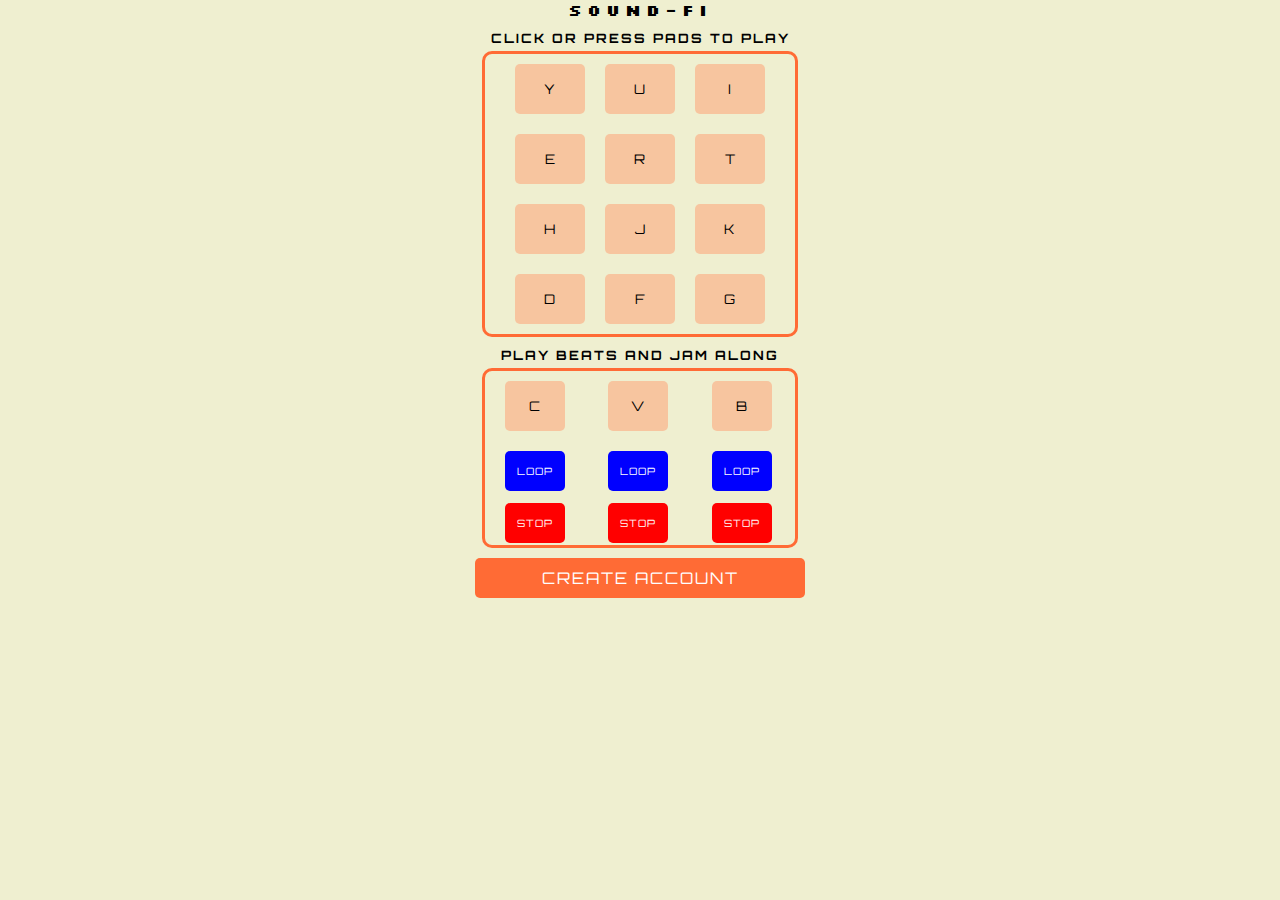
<file: index.html>
<!DOCTYPE html>
<html lang="en">
  <head>
    <meta charset="UTF-8">
    <meta name="viewport" content="width=device-width, initial-scale=1.0">
    <link rel="preconnect" href="https://fonts.googleapis.com">
    <link rel="preconnect" href="https://fonts.gstatic.com" crossorigin>
    <link rel="icon" type="image/x-icon" href="assets/images/favicon-16x16.png">
    <link href="https://fonts.googleapis.com/css2?family=Orbitron&family=Silkscreen&display=swap" rel="stylesheet">
    <link rel="stylesheet" href="assets/css/style.css">
    <title>Sound-Fi</title> 
</head>
  <body>
  <div class="audio">
    <!--audio elements hidden from page-->
    <!--kick child 1-->
    <audio id="kick">
        <source src="assets/audio/kick1.ogg" type="audio/ogg">
        <source src="assets/audio/kick1.mp3" type="audio/mpeg">
        Your browser does not support the audio element.
    </audio>
    <!--snare1 child2 -->
    <audio id="snare">
        <source src="assets/audio/snare1.ogg" type="audio/ogg">
        <source src="assets/audio/snare1.mp3" type="audio/mpeg">
    </audio>
    <!--snare2 child 3-->
    <audio id="snare2">
        <source src="assets/audio/snare2.ogg" type="audio/ogg">
        <source src="assets/audio/snare2.mp3" type="audio/mpeg">
    </audio>
    <!--hh1 child 4-->
    <audio id="hh1">
        <source src="assets/audio/hh1.ogg" type="audio/ogg">
        <source src="assets/audio/hh1.mp3" type="audio/mpeg">
    </audio>
    <!--hh2 child 5-->
    <audio id="hh2">
        <source src="assets/audio/hh2.ogg" type="audio/ogg">
        <source src="assets/audio/hh2.mp3" type="audio/mpeg">
    </audio>
    <!--cymbol child 6-->
    <audio id="cymbol">
        <source src="assets/audio/cymbol.ogg" type="audio/ogg">
        <source src="assets/audio/cymbol.mp3" type="audio/mpeg">
    </audio>
    <!--vynil crackle child 7-->
    <audio id="vynil">
        <source src="assets/audio/vynil-crackle.ogg" type="audio/ogg">
        <source src="assets/audio/vynil-crackle.mp3" type="audio/mpeg">
    </audio>
    <!--bleep1 child 8-->
    <audio id="bleep1">
        <source src="assets/audio/bleep1.ogg" type="audio/ogg">
        <source src="assets/audio/bleep1.mp3" type="audio/mpeg">
    </audio>
    <!--bleep2 child 9-->
    <audio id="bleep2">
        <source src="assets/audio/bleep2.ogg" type="audio/ogg">
        <source src="assets/audio/bleep2.mp3" type="audio/mpeg">
    </audio>
    <!--keys1 child 10-->
    <audio id="keys1">
        <source src="assets/audio/keys1.ogg" type="audio/ogg">
        <source src="assets/audio/keys1.mp3" type="audio/mpeg">
    </audio>
    <!--keys2 child 11-->
    <audio id="keys2">
        <source src="assets/audio/keys2.ogg" type="audio/ogg">
        <source src="assets/audio/keys2.mp3" type="audio/mpeg">
    </audio>
    <!--keys3 child 12-->
    <audio id="keys3">
        <source src="assets/audio/keys3.ogg" type="audio/ogg">
        <source src="assets/audio/keys3.mp3" type="audio/mpeg">
    </audio>
    <!--loop1 child 13-->
    <audio id="dr1" class="drum-loop" controls loop>
        <source src="assets/audio/loop1.ogg" type="audio/ogg">
        <source src="assets/audio/loop1.mp3" type="audio/mpeg">
    </audio>
    <!--loop2 child 14-->
    <audio id="dr2">
        <source src="assets/audio/loop2.ogg" type="audio/ogg">
        <source src="assets/audio/loop2.mp3" type="audio/mpeg">
    </audio>
    <!--loop3 child 15-->
    <audio id="dr3">
        <source src="assets/audio/loop3.ogg" type="audio/ogg">
        <source src="assets/audio/loop4.mp3" type="audio/mpeg">
    </audio>
    <!---audio end-->
</div>
    <header>
        <div class="header">
            <h1>Sound-Fi</h1>
        </div>    
        <h3>Click or Press Pads to play</h3>
    </header>
    <!--user interface-->
    <section id="user-view">
        <div class="main">
            <!--soundboard-container-->
            <div class="sound-board">
                <!--row container 4-->
                <div class="row">
                    <button id="btn-10" class="sound-btn">Y</button>
                    <button id="btn-11" class="sound-btn">U</button>
                    <button id="btn-12" class="sound-btn">I</button>
                </div>
                <!--row container 3-->
                <div class="row">
                    <button id="btn-7" class="sound-btn">E</button>
                    <button id="btn-8" class="sound-btn">R</button>
                    <button id="btn-9" class="sound-btn">T</button>
                </div>
                <!--row container 2-->
                <div class="row">
                    <button id="btn-4" class="sound-btn">H</button>
                    <button id="btn-5" class="sound-btn">J</button>
                    <button id="btn-6" class="sound-btn">K</button>
                </div>
                <!--row container 1-->
                <div class="row">
                    <button id="btn-1" class="sound-btn" type="button">D</button>
                    <button id="btn-2" class="sound-btn" type="button">F</button>
                    <button id="btn-3" class="sound-btn" type="button">G</button>
                </div>
            </div>
            <!--sound-board end-->
            <!--loop soundboard-container-->
            <h3>Play Beats and Jam along</h3>
            <div class="sound-board" id="sound-board2">
                <!--Drums backing track container -->
                <div class="row">
                    <div id="dr1-group">
                        <button id="dr-bt-1" class="dr" type="button">C</button>
                        <button id="dr-lp-1" class ="dr-lp" type="button">loop</button> <!--loop on of for dr1 -->
                        <button id="dr-stop-1" class="dr-stop" type="button">stop</button> <!--stop for dr1-->
                    </div> 
                    <div id="dr2-group">   
                        <button id="dr-bt-2" class="dr">V</button>
                        <button id="dr-lp-2" class="dr-lp" type="button">loop</button>
                        <button id="dr-stop-2" class="dr-stop" type="button">stop</button>
                    </div>  
                    <div id="dr3-group">
                        <button id="dr-bt-3" class="dr">B</button>
                        <button id="dr-lp-3" class="dr-lp" type="button">Loop</button>
                        <button id="dr-stop-3" class="dr-stop" type="button">stop</button>
                    </div>
                        
                </div>
            </div>
            <!--loop sound-board end-->
                <a id="nav" href="form.html">CREATE ACCOUNT</a>            
        </div>
        <!--main end-->
    </section>
 
    <script src="assets/js/script.js"></script>
  </body>
</html>
</file>
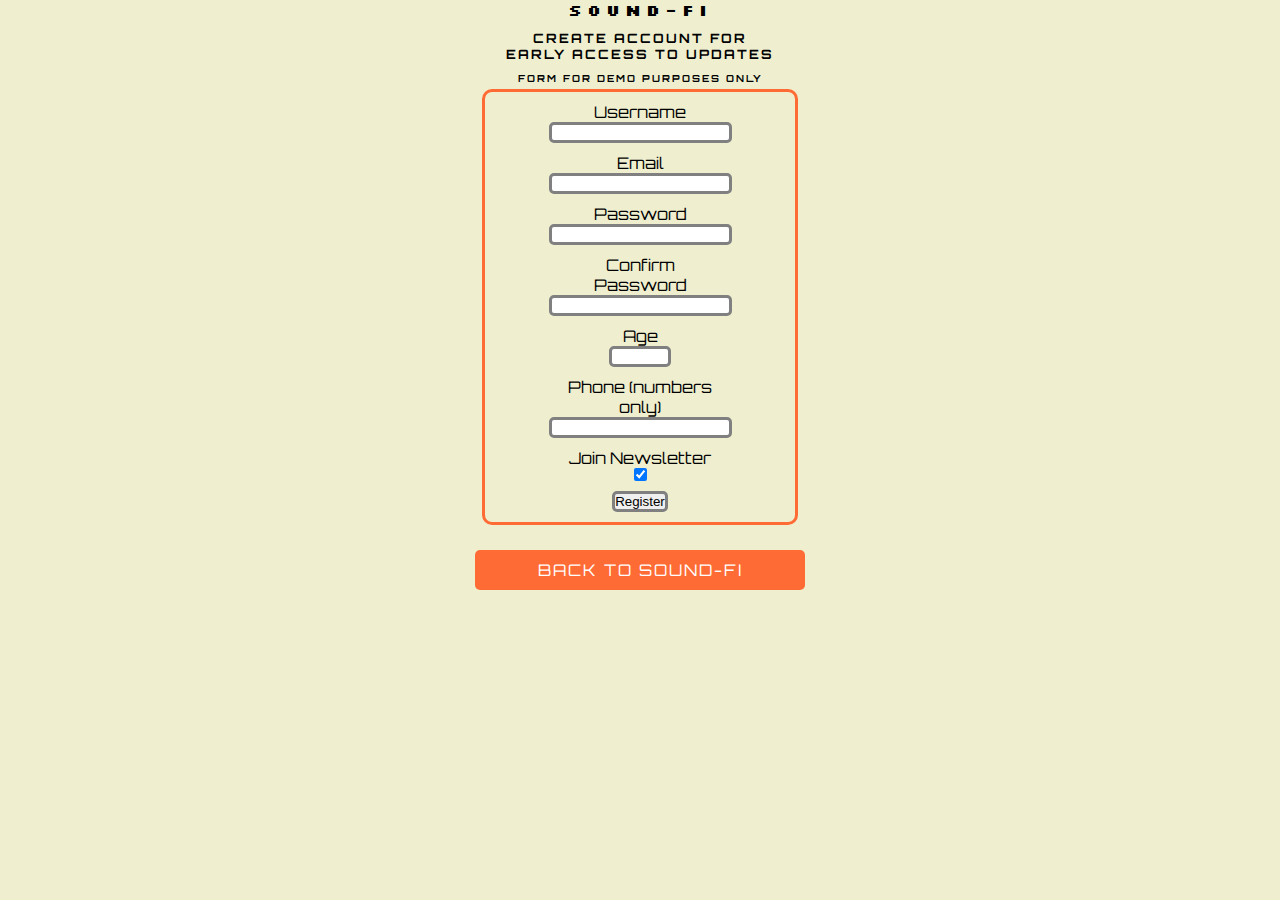
<file: form.html>
<!DOCTYPE html>
<html lang="en">
  <head>
    <meta charset="UTF-8">
    <meta name="viewport" content="width=device-width, initial-scale=1.0">
    <link rel="icon" type="image/x-icon" href="assets/images/favicon-16x16.png">
    <link rel="preconnect" href="https://fonts.googleapis.com">
    <link rel="preconnect" href="https://fonts.gstatic.com" crossorigin>
    <link href="https://fonts.googleapis.com/css2?family=Orbitron&family=Silkscreen&display=swap" rel="stylesheet">
    <link rel="stylesheet" href="assets/css/style.css">
    <title>Sound-Fi</title>
  </head>
  <body>
    <header>
      <div class="header">
        <h1>Sound-Fi</h1>
      </div>
      <h3>Create account for</h3>
      <h3>early access to updates</h3>
      <h4>Form for demo purposes only</h4>
    </header>
    <div class="main">
      <div class="sound-board">
        <div id="form">
          <!--form content from code institute valitdating formslesson-->
          <form id="registration-form" action="thank_you.html">
            <div id="form-div" class="username">
              <label for="username">Username</label>
              <input name="username" id="username" type="text" required />
            </div>
            <div id="form-div" class="email">
              <label for="email">Email</label>
              <input name="email" id="email" type="email" required />
            </div>
            <div id="form-div" class="password">
              <label for="password">Password</label>
              <input name="password" id="password" type="password" required />
            </div>
            <div id="form-div" class="confirm-password">
              <label for="confirm-password">Confirm Password</label>
              <input
                name="confirm-password"
                id="confirm-password"
                type="password"
                required
              />
            </div>
            <div id="form-div" class="age">
              <label for="age">Age</label>
              <input
                name="age"
                id="age"
                type="number"
                min="18"
                max="110"
                required
              />
            </div>
            <div id="form-div" class="phone">
              <label for="phone">Phone (numbers only)</label>
              <input
                name="phone"
                id="phone"
                type="text"
                pattern="[0-9]+"
                required
              />
            </div>
            <div id="form-div" class="join-newsletter">
              <label for="join-newsletter">Join Newsletter</label>
              <input
                name="join-newsletter"
                id="join-newsletter"
                type="checkbox"
                checked
              />
            </div>
            <div id="errors"></div>
            <div id="form-div" class="submit">
              <input type="submit" value="Register" />
            </div>
          </form>
        </div>
      </div>
        <div id="join">
          <a id="nav" href="index.html">BACK TO SOUND-FI</a>
        </div>
      
    </div>
    <!--ERROR form action will not go to thank_you.html
                broweser displaying message
                "Error response
                Error code: 501Message: Unsupported method ('POST').
                Error code explanation: HTTPStatus.NOT_IMPLEMENTED - 
                Server does not support this operation".
        SOLVED removed attribute method and property post from form  --> 
    
    <!--js-->
    <script src="assets/js/form.js"></script>
  </body>
  <footer></footer>
</html>
</file>
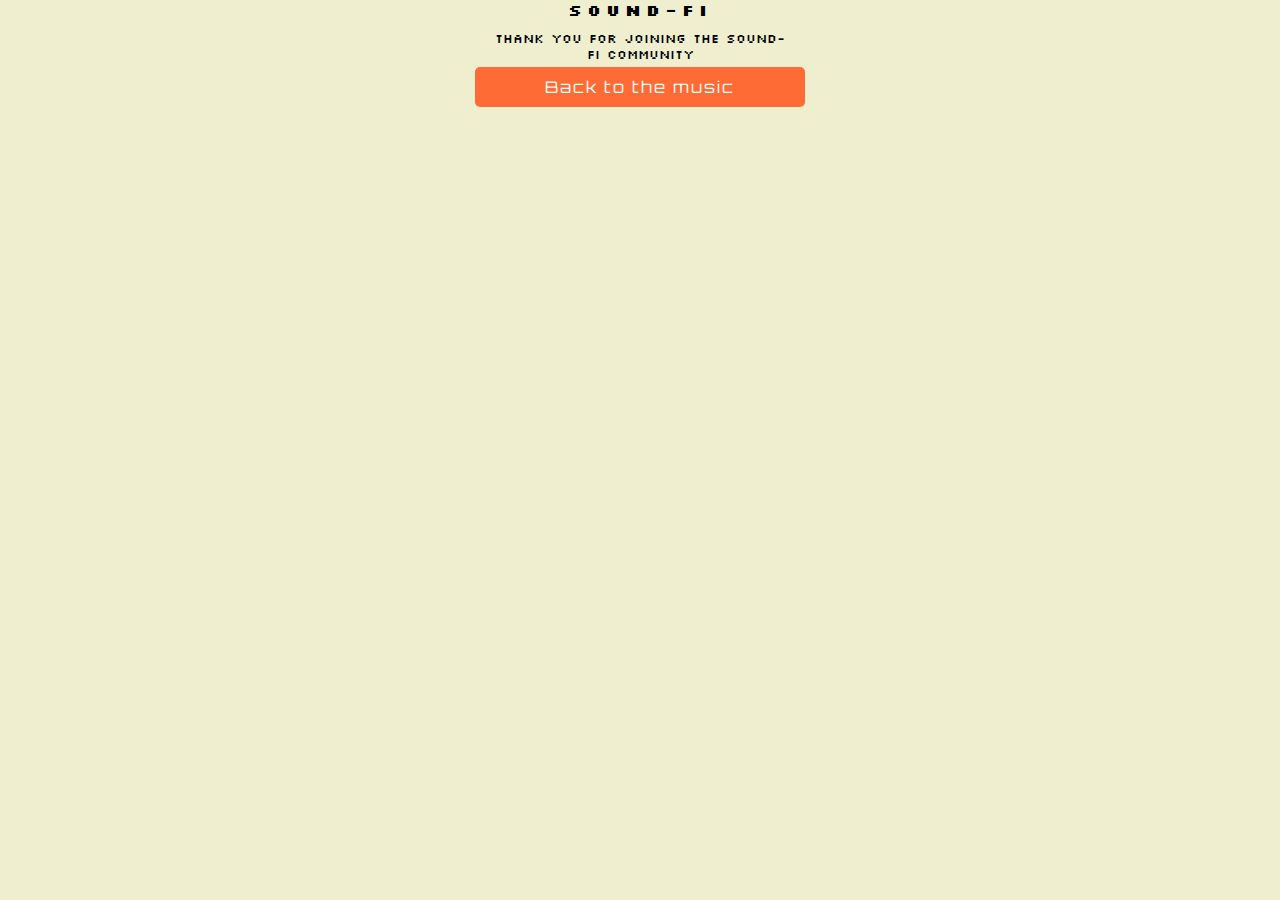
<file: thank_you.html>
<!DOCTYPE html>
<html lang="en">

<head>
    <meta charset="UTF-8">
    <meta name="viewport" content="width=device-width, initial-scale=1.0">
    <link rel="icon" type="image/x-icon" href="assets/images/favicon-16x16.png">
    <link rel="preconnect" href="https://fonts.googleapis.com">
    <link rel="preconnect" href="https://fonts.gstatic.com" crossorigin>
    <link href="https://fonts.googleapis.com/css2?family=Orbitron&family=Silkscreen&display=swap" rel="stylesheet">
    <link rel="stylesheet" href="assets/css/style.css">
    <title>Sound-Fi</title>
</head>
<body>
    <header>
        <div class="header">
            <h1>Sound-Fi</h1>
        </div>
    </header>
    <div class="main">
        <p>Thank you for Joining the Sound-Fi Community</p>
        <a id="nav" href="index.html">Back to the music</a>
    </div>
    <!--js-->
    <script src="assets/js/script.js"></script>
</body>
<footer></footer>

</html>
</file>
<file: assets/css/style.css>
/*
color scheme
#FF6B35 #F7C59F #EFEFD0 #004E89 #1A659E #800000 #85c7f2
*/
* {
    padding: 0;
    margin: 0;
    border: none;
}

body {
    background-color: #EFEFD0;
    font-family: 'Orbitron', sans-serif;
    font-family: 'Silkscreen', cursive;
}

header {
    display: flex;
    flex-direction: column;
    align-items: center;
    justify-content: center;
    border-radius: 10px;
}

h1 {
    font-size: 100%;
    font-family: 'silkscreen';
    text-transform: uppercase;
    letter-spacing: 5px;
    margin-bottom: 10px;
}

h3 {
    font-size: 80%;
    text-transform: uppercase;
    font-family: 'orbitron';
    letter-spacing: 2px;
    text-align: center;

}

h4 {
    font-size: 60%;
    text-transform: uppercase;
    font-family: 'orbitron';
    letter-spacing: 2px;
    text-align: center;
    margin-top: 10px;
}

/* bug: using flex to center content. The #main parent div will not center #sound-board child div.*/
/* solved: unexpected behaviour was occuring with centering elements*/

.audio {
    display: none;
}

.main {
    display: flex;
    flex-direction: column;
    justify-content: center;
    align-items: center;

}

/* sound-board structure*/
.sound-board {
    width: 310px;
    height: fit-content;
    display: flex;
    flex-direction: column;
    align-items: center;
    justify-content: center;
    border-style: solid;
    border-color: #FF6B35;
    border-radius: 10px;
    margin-top: 5px;
    margin-bottom: 10px;

}

#sound-board2 {
    margin-top: 5px;
    margin-bottom: 5px;
}

.row {
    display: flex;
    flex-direction: row;
    justify-content: center;
    align-items: center;
}


#join {
    width: 310px;
    display: flex;
    flex-direction: column;
    justify-content: center;
    align-items: center;
    margin-top: 10px;
}

.sound-btn {
    width: 70px;
    height: 50px;
    padding: 10px;
    margin: 10px;
    border-radius: 5PX;
    font-family: 'Orbitron', sans-serif;
    font-family: 'orbitron';
    letter-spacing: 1px;
    text-align: center;
    background-color: #F7C59F;
}

.dr {
    width: 60px;
    height: 50px;
    padding: 10px;
    margin: 10px;
    margin-left: 20px;
    border-radius: 5PX;
    font-family: 'Orbitron', sans-serif;
    font-family: 'orbitron';
    letter-spacing: 1px;
    text-align: center;
    text-transform: uppercase;
    background-color: #F7C59F;
}
 .dr-lp {
    width: 60px;
    height: 40px;
    padding: 10px;
    margin: 10px;
    margin-left: 20px;
    border-radius: 5PX;
    font-family: 'Orbitron', sans-serif;
    font-family: 'orbitron';
    font-size: x-small;
    letter-spacing: 1px;
    text-align: center;
    text-transform: uppercase;
    color: white;
    background-color: blue;
 }

 .dr-stop {
        width: 60px;
        height: 40px;
        padding: 10px;
        margin-top: 2px;
        margin-right: 10px;
        margin-left: 20px;
        margin-bottom: 2px;
        border-radius: 5PX;
        font-family: 'Orbitron', sans-serif;
        font-family: 'orbitron';
        font-size: x-small;
        letter-spacing: 1px;
        text-align:center;
        text-transform: uppercase;
        color: white;
        background-color: red;
    }
button:active {
    background-color: #FF6B35;
}

p {
    text-align: center;
    font-size: small;
    width: 300px;
}

#nav:link,
#nav:visited {
    margin-top: 5px;
    background-color: #FF6B35;
    border-radius: 5px;
    color: white;
    padding-top: 10px;
    padding-left: 10px;
    padding-right: 10px;
    padding-bottom: 10px;
    width:310px;
    height: 20px;
    text-align: center;
    letter-spacing: 2px;
    font-family: 'Orbitron', sans-serif;
    text-decoration: none;
    display: inline-block;
}

#nav:hover,
#nav:active {
    background-color: #daa18c;
}

#form-div {
    width: 300px;
    margin-top: 10px;
    margin-bottom: 10px;
    display: flex;
    flex-direction: column;
    justify-content: center;
    align-items: center;
}

label {
    display: inline-block;
    width: 150px;
    text-align: center;
}

#errors {
    background-color: lightpink;
    padding: 10px;
    border: 1px solid black;
    width: fit-content;
    border-radius: 3px;
    display: none;
}

input {
    border: solid;
    border-color: grey;
    border-radius: 5px;
}

label {
    font-family: 'Orbitron', sans-serif;
}
</file>
